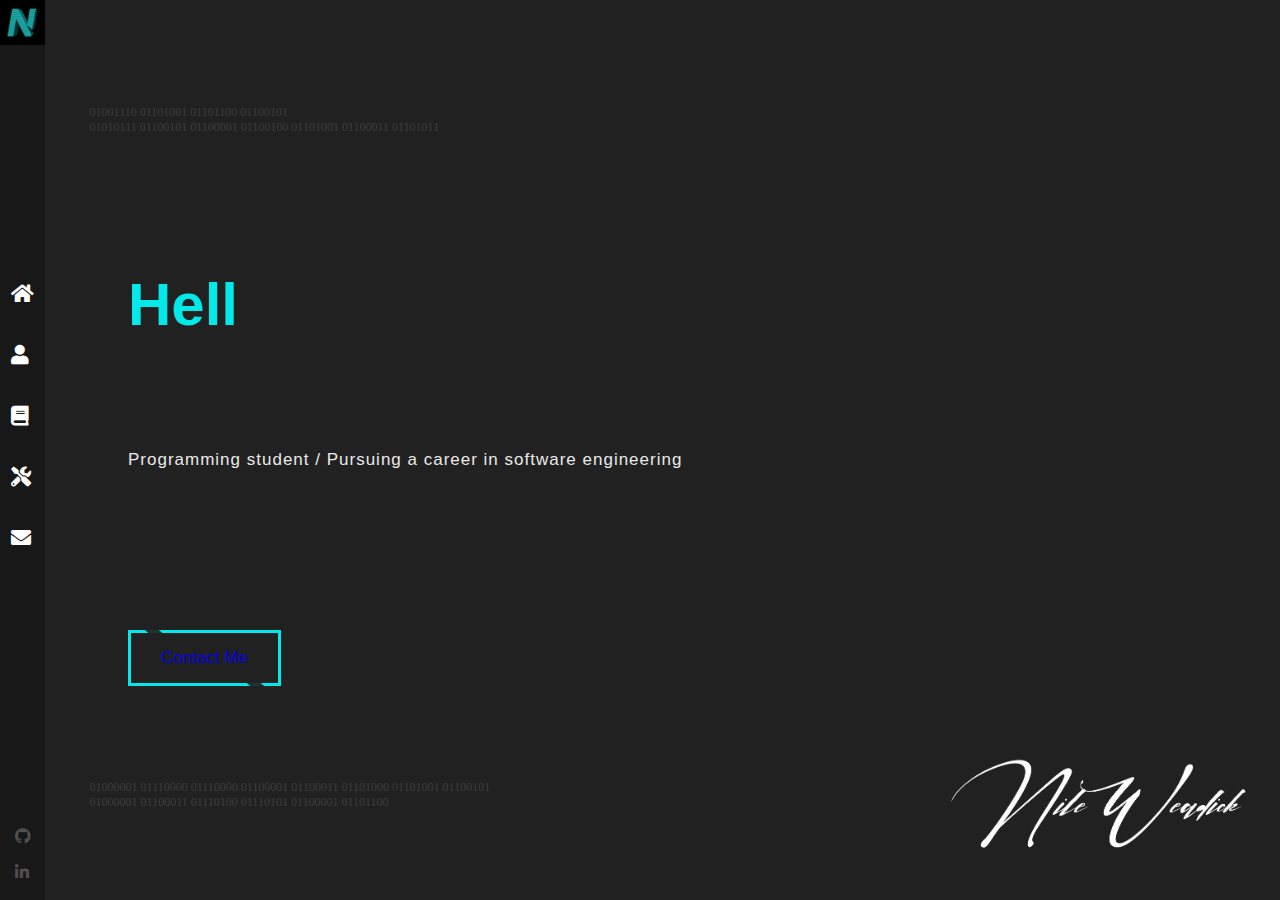
<file: index.html>
<!DOCTYPE html>
<html>
    <head>
        <meta charset="UTF-8">
        <meta name="viewport" content="width=device-width, initial-scale=1.0">
        <link rel="Shortcut icon" type="image/png" href="Cyan3DN-favicon.png">
        <link rel="Stylesheet" type="text/css" href="Style-Home.css">
        <link rel="Stylesheet" href="https://cdnjs.cloudflare.com/ajax/libs/font-awesome/5.11.2/css/all.css">
        <title>Nile Weadick</title>
    </head>
    <body>
        <header>
            <img class="logo" src="Cyan3DN.png">
            <nav>
                <ul class="main-links">
                    <li><a href="index.html"><i class="fas fa-home"></i></a></li>                    
                    <li><a href="About-Me.html"><i class="fas fa-user"></i></a></li>
                    <li><a href="Education.html"><i class="fas fa-book"></i></a></li>
                    <li><a href="Tools.html"><i class="fas fa-tools"></i></a></li>
                    <li><a href="Contact.html"><i class="fas fa-envelope"></i></a></li>
                </ul>
            </nav>
            <ul class="bottom-links">
                <li><a href="https://github.com/Nile-Weadick" target="Blank"><i class="fab fa-github"></i></a></li>
                <li><a href="https://www.linkedin.com/in/nileweadick/" target="Blank"><i class="fab fa-linkedin-in"></i></a></li>
            </ul>
        </header>
        <main>
            <div class="signature"><img src="Sig-web.png" alt="Signature" width="300"/></div>
            <p class="title-font">Hello,<br>I'm Nile Weadick.</p>
            <p class="text-font">Programming student / Pursuing a career in software engineering</p>
            <button class="btn"><a href="Contact.html">Contact Me</a></button>
            <p class="binary-appachie">01000001 01110000 01110000 01100001 01100011 01101000 01101001 01100101<br>01000001 01100011 01110100 01110101 01100001 01101100</p>
            <p class="binary-nile-weadick">01001110 01101001 01101100 01100101<br>01010111 01100101 01100001 01100100 01101001 01100011 01101011</p>
            <script src="Home.js"></script>
        </main>
    </body>
</html>
</file>
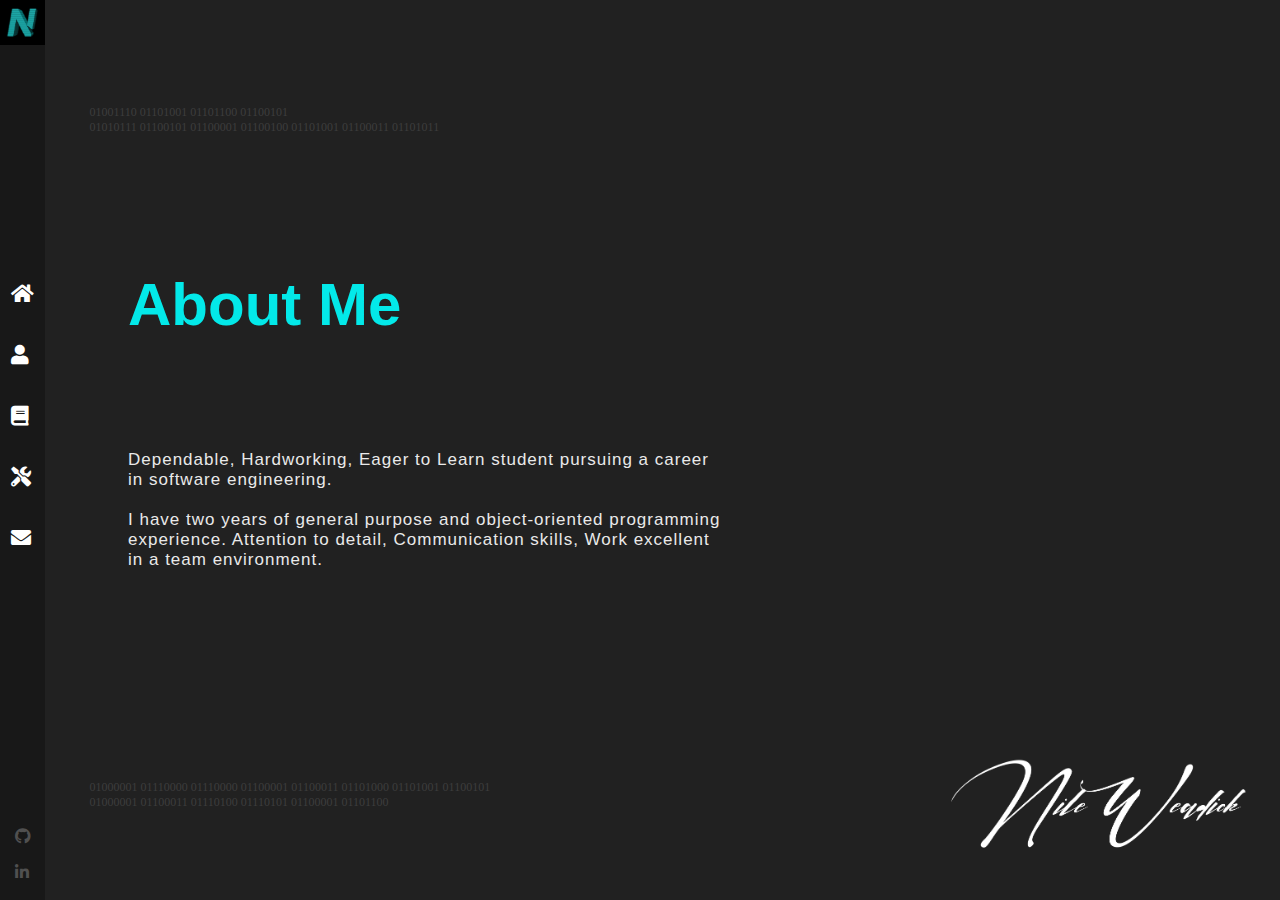
<file: About-Me.html>
<!DOCTYPE html>
<html>
    <head>
        <meta charset="UTF-8">
        <meta name="viewport" content="width=device-width, initial-scale=1.0">
        <link rel="Shortcut icon" type="image/png" href="Cyan3DN-favicon.png">
        <link rel="Stylesheet" type="text/css" href="Style-About.css">
        <link rel="Stylesheet" href="https://cdnjs.cloudflare.com/ajax/libs/font-awesome/5.11.2/css/all.css">
        <title>Nile Weadick</title>
    </head>
    <body>
        <header>
            <img class="logo" src="Cyan3DN.png">
            <nav>
                <ul class="main-links">
                    <li><a href="index.html"><i class="fas fa-home"></i></a></li>
                    <li><a href="About-Me.html"><i class="fas fa-user"></i></a></li>
                    <li><a href="Education.html"><i class="fas fa-book"></i></a></li>
                    <li><a href="Tools.html"><i class="fas fa-tools"></i></a></li>
                    <li><a href="Contact.html"><i class="fas fa-envelope"></i></a></li>
                </ul>
            </nav>
            <ul class="bottom-links">
                <li><a href="https://github.com/Nile-Weadick" target="Blank"><i class="fab fa-github"></i></a></li>
                <li><a href="https://www.linkedin.com/in/nileweadick/" target="Blank"><i class="fab fa-linkedin-in"></i></a></li>
            </ul>
        </header>
            <main>
                <div class="signature"><img src="Sig-web.png" alt="Signature" width="300"/></div>
                <p class="title-font">About Me</p>
                <p class="text-font">Dependable, Hardworking, Eager to Learn student pursuing a career <br> in software engineering. 
                <br><br>I have two years of general purpose and object-oriented programming<br>
                experience. Attention to detail, Communication skills, Work excellent <br> in a team environment.</p>
                <p class="binary-appachie">01000001 01110000 01110000 01100001 01100011 01101000 01101001 01100101<br>01000001 01100011 01110100 01110101 01100001 01101100</p>
                <p class="binary-nile-weadick">01001110 01101001 01101100 01100101<br>01010111 01100101 01100001 01100100 01101001 01100011 01101011</p>
            </main>
        </body>
</html>
</file>
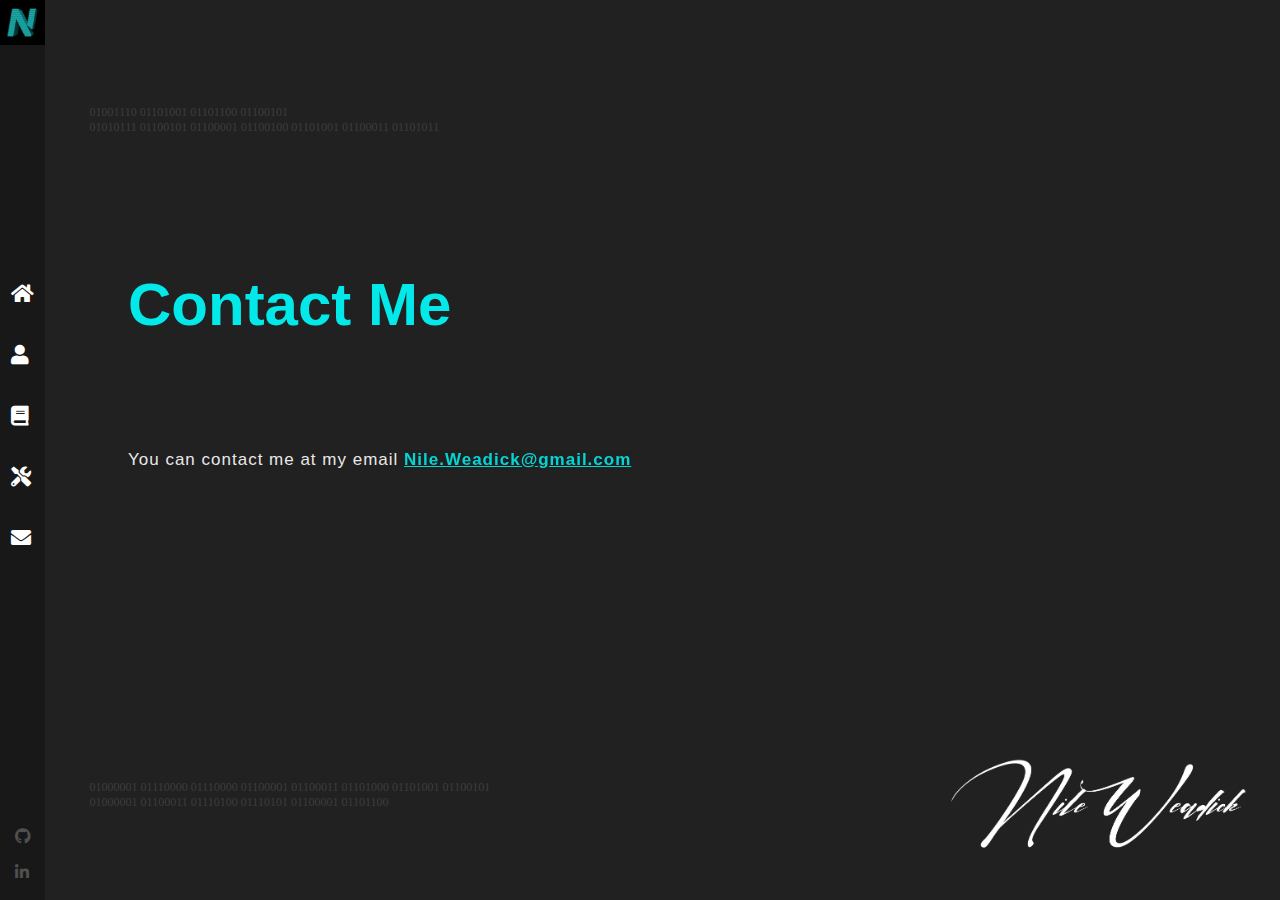
<file: Contact.html>
<!DOCTYPE html>
<html>
    <head>
        <meta charset="UTF-8">
        <meta name="viewport" content="width=device-width, initial-scale=1.0">
        <link rel="Shortcut icon" type="image/png" href="Cyan3DN-favicon.png">
        <link rel="Stylesheet" type="text/css" href="Style-Contact.css">
        <link rel="Stylesheet" href="https://cdnjs.cloudflare.com/ajax/libs/font-awesome/5.11.2/css/all.css">
        <title>Nile Weadick</title>
    </head>
    <body>
        <header>
            <img class="logo" src="Cyan3DN.png">
            <nav>
                <ul class="main-links">
                    <li><a href="index.html"><i class="fas fa-home"></i></a></li>
                    <li><a href="About-Me.html"><i class="fas fa-user"></i></a></li>
                    <li><a href="Education.html"><i class="fas fa-book"></i></a></li>
                    <li><a href="Tools.html"><i class="fas fa-tools"></i></a></li>
                    <li><a href="Contact.html"><i class="fas fa-envelope"></i></a></li>
                </ul>
            </nav>
            <ul class="bottom-links">
                <li><a href="https://github.com/Nile-Weadick" target="Blank"><i class="fab fa-github"></i></a></li>
                <li><a href="https://www.linkedin.com/in/nileweadick/" target="Blank"><i class="fab fa-linkedin-in"></i></a></li>
            </ul>
        </header>
            <main>
                <div class="signature"><img src="Sig-web.png" alt="Signature" width="300"/></div>
                <p class="title-font">Contact Me</p>
                <p class="text-font">You can contact me at my email <b>Nile.Weadick@gmail.com</b></p>
                <p class="binary-appachie">01000001 01110000 01110000 01100001 01100011 01101000 01101001 01100101<br>01000001 01100011 01110100 01110101 01100001 01101100</p>
                <p class="binary-nile-weadick">01001110 01101001 01101100 01100101<br>01010111 01100101 01100001 01100100 01101001 01100011 01101011</p>
            </main>
        </body>
</html>
</file>
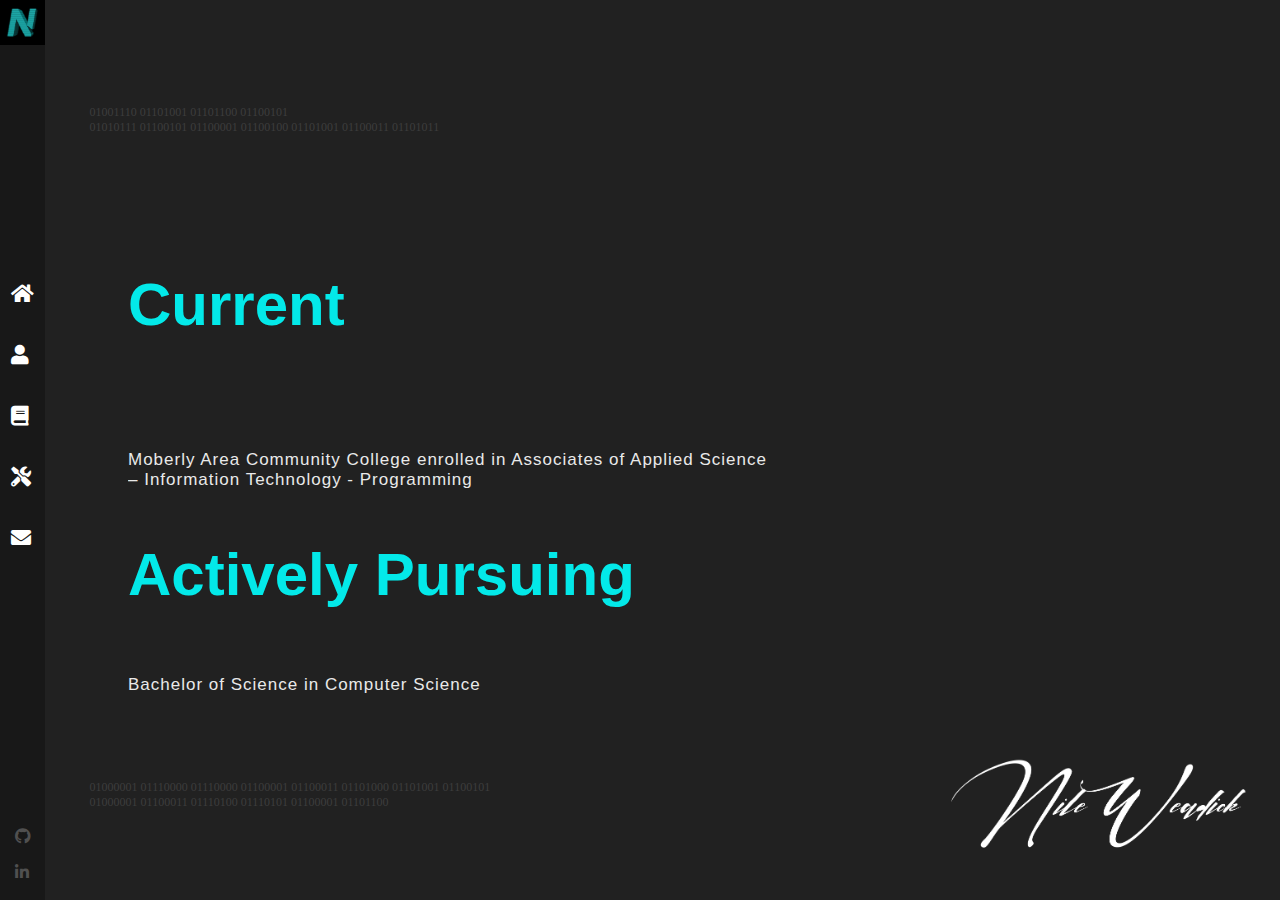
<file: Education.html>
<!DOCTYPE html>
<html>
    <head>
        <meta charset="UTF-8">
        <meta name="viewport" content="width=device-width, initial-scale=1.0">
        <link rel="Shortcut icon" type="image/png" href="Cyan3DN-favicon.png">
        <link rel="Stylesheet" type="text/css" href="Style-Education.css">
        <link rel="Stylesheet" href="https://cdnjs.cloudflare.com/ajax/libs/font-awesome/5.11.2/css/all.css">
        <title>Nile Weadick</title>
    </head>
    <body>
        <header>
            <img class="logo" src="Cyan3DN.png">
            <nav>
                <ul class="main-links">
                    <li><a href="index.html"><i class="fas fa-home"></i></a></li>
                    <li><a href="About-Me.html"><i class="fas fa-user"></i></a></li>
                    <li><a href="Education.html"><i class="fas fa-book"></i></a></li>
                    <li><a href="Tools.html"><i class="fas fa-tools"></i></a></li>
                    <li><a href="Contact.html"><i class="fas fa-envelope"></i></a></li>
                </ul>
            </nav>
            <ul class="bottom-links">
                <li><a href="https://github.com/Nile-Weadick" target="Blank"><i class="fab fa-github"></i></a></li>
                <li><a href="https://www.linkedin.com/in/nileweadick/" target="Blank"><i class="fab fa-linkedin-in"></i></a></li>
            </ul>
        </header>
            <main>
                <div class="signature"><img src="Sig-web.png" alt="Signature" width="300"/></div>
                <p class="title-font">Current</p>
                <p class="text-font">Moberly Area Community College enrolled in Associates of Applied Science <br> – Information Technology - Programming</p>
                <p class="title-font-2">Actively Pursuing</p>
                <p class="text-font-2">Bachelor of Science in Computer Science</p>
                <p class="binary-appachie">01000001 01110000 01110000 01100001 01100011 01101000 01101001 01100101<br>01000001 01100011 01110100 01110101 01100001 01101100</p>
                <p class="binary-nile-weadick">01001110 01101001 01101100 01100101<br>01010111 01100101 01100001 01100100 01101001 01100011 01101011</p>
            </main>
        </body>
</html>
</file>
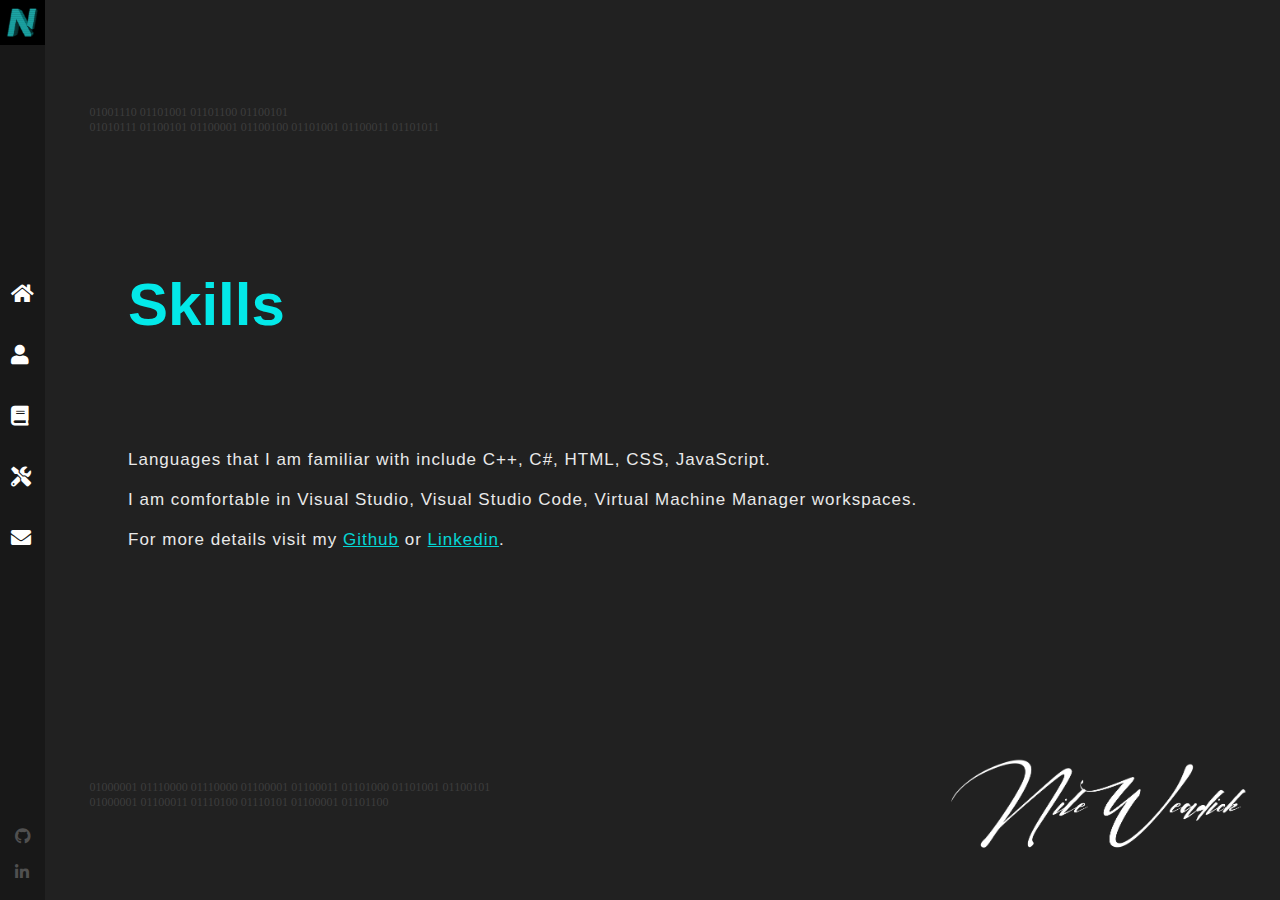
<file: Tools.html>
<!DOCTYPE html>
<html>
    <head>
        <meta charset="UTF-8">
        <meta name="viewport" content="width=device-width, initial-scale=1.0">
        <link rel="Shortcut icon" type="image/png" href="Cyan3DN-favicon.png">
        <link rel="Stylesheet" type="text/css" href="Style-Skills.css">
        <link rel="Stylesheet" href="https://cdnjs.cloudflare.com/ajax/libs/font-awesome/5.11.2/css/all.css">
        <title>Nile Weadick</title>
    </head>
    <body>
        <header>
            <img class="logo" src="Cyan3DN.png">
            <nav>
                <ul class="main-links">
                    <li><a href="index.html"><i class="fas fa-home"></i></a></li>
                    <li><a href="About-Me.html"><i class="fas fa-user"></i></a></li>
                    <li><a href="Education.html"><i class="fas fa-book"></i></a></li>
                    <li><a href="Tools.html"><i class="fas fa-tools"></i></a></li>
                    <li><a href="Contact.html"><i class="fas fa-envelope"></i></a></li>
                </ul>
            </nav>
            <ul class="bottom-links">
                <li><a href="https://github.com/Nile-Weadick" target="Blank"><i class="fab fa-github"></i></a></li>
                <li><a href="https://www.linkedin.com/in/nileweadick/" target="Blank"><i class="fab fa-linkedin-in"></i></a></li>
            </ul>
        </header>
            <main>
                <div class="signature"><img src="Sig-web.png" alt="Signature" width="300"/></div>
                <p class="title-font">Skills</p>
                <p class="text-font">Languages that I am familiar with include C++, C#, HTML, CSS, JavaScript.<br>
                <br>I am comfortable in Visual Studio, Visual Studio Code, Virtual Machine Manager workspaces.<br>
                <br>For more details visit my <a class="skills-links" href="https://github.com/Nile-Weadick" target="Blank">Github</a>
                or <a class="skills-links" href="https://www.linkedin.com/in/nileweadick/" target="Blank">Linkedin</a>.
                </p>
                <p class="binary-appachie">01000001 01110000 01110000 01100001 01100011 01101000 01101001 01100101<br>01000001 01100011 01110100 01110101 01100001 01101100</p>
                <p class="binary-nile-weadick">01001110 01101001 01101100 01100101<br>01010111 01100101 01100001 01100100 01101001 01100011 01101011</p>
            </main>
        </body>
</html>
</file>
<file: Style-Home.css>
*{
    margin: 0;
    padding: 0;
    list-style: none;
    text-decoration: none;
    background: #212121;
}

header{
    display: flex;
    justify-content: space-between;
    align-items: center;
    flex-direction: column;
    background: #181818;
    width: 3.5%;
    height: 100%;
    position: fixed;
}

.logo{
    background: #181818;
    max-width: 100%;
    background: black;
    user-select: none;
}

.main-links li i{
    color: white;
    font-size: 20px;
    padding-bottom: 40px;
    background: #181818;
    width: 22.5px;
    height: 21px;
}

.main-links li i:hover{
    color: cyan;
    opacity: 90%;
}

.bottom-links li i{
    color: #505050;
    padding-bottom: 20px;
    background: #181818;
    width: 15.5px;
    height: 16px;
}

.bottom-links li i:hover{
    color: cyan;
    opacity: 90%;
}

.signature{
    position: absolute;
    right: 2.5%;
    bottom: 5%;
    user-select: none;
    animation-name: sigFadeIn;
    animation-duration: 3s;
}

@keyframes sigFadeIn{
    from{opacity: 0%;}
    to{opacity: 1;}
}
.title-font{
    color: cyan;
    position: absolute;
    left: 10%;
    top: 30%;
    font-weight: 700;
    font-size: 60px;
    font-family: Arial, Helvetica, sans-serif;
    opacity: 90%;
    user-select: none;
    resize: both ;
}

.text-font{
    color: white;
    position: absolute;
    left: 10%;
    top: 40%;
    font-size: 17px;
    font-family: Arial, Helvetica, sans-serif;
    user-select: none;
    letter-spacing: 1px;
    opacity: 90%;
    animation-name: textDelay;
    animation-duration: 5.4s;
}

@keyframes textDelay{
    from{opacity: 0;}
    to{opacity: .9;}
}

@-webkit-keyframes textDelay{
    from{opacity: 0;}
    to{opacity: .9;}
}

.binary-appachie{
    position: absolute;
    left: 7%;
    bottom: 10%;
    color: #505050;
    opacity: 60%;
    font-size: 12px;
    user-select: none;
    animation-name: binaryFadeIn;
    -webkit-animation-name: binaryFadeIn;
    animation-duration: 2s;
    -webkit-animation-duration: 2s;
}

.binary-nile-weadick{
    position: absolute;
    left: 7%;
    bottom: 85%;
    color: #505050;
    opacity: 60%;
    font-size: 12px;
    user-select: none;
    animation-name: binaryFadeIn;
    -webkit-animation-name: binaryFadeIn;
    animation-duration: 2s;
    -webkit-animation-duration: 2s;
}

@keyframes binaryFadeIn{
    from{opacity: 0%;}
    to {opacity: 60%;}
}

@-webkit-keyframes binaryFadeIn{
    from{opacity: 0%;}
    to {opacity: 60%;}
}
.btn{
    position: absolute;
    left: 10%;
    top: 55%;
    background: none;
    box-sizing: border-box;
    border: 3px solid cyan;
    padding: 15px 30px;
    font-size: 17px;
    color: cyan;
    opacity: 90%;
    cursor: pointer;
    user-select: none;
}

.btn::before, .btn::after{
    color: cyan;
    opacity: 90%;
    content: "";
    position: absolute;
    width: 14px;
    height: 4px;
    background: #212121;
    transform: skewX(50deg);
    transition: .4s linear;
    -webkit-transform: skewX(50deg);
    -webkit-transition: .4s linear;
}

.btn::before{
    top: -4px;
    left: 10%;
}

.btn::after{
    bottom: -4px;
    right: 10%;
}

.btn:hover::before{
    left: 80%;
}

.btn:hover::after{
    right: 80%;
}

.btn :visited{
    color: cyan;
    opacity: 90%;
}

@media screen and (max-width: 1024px){

    header{
        width: 10%;
    }

    .binary-nile-weadick{
        left: 12.5%;
    }

    .binary-appachie{
        left: 12.5%;
    }

    .btn{
        left: 15%;
    }

    .text-font{
        left: 15%;
    }

    .title-font{
        left: 15%;
    }

    .main-links li i{
        font-size: 20px;
    }

    .bottom-links li i{
        font-size: 15px;
    }
    .signature{
        visibility: hidden;
    }
}

@media screen and (max-height: 1024px){
    .btn{
        top: 70%;
    }

    .text-font{
        top: 50%;
    }
}

@media screen and (max-height: 768px){
    .binary-appachie{
        font-size: 10px;
    }

    .binary-nile-weadick{
        font-size: 10px;
    }
}

@media screen and (max-width: 500px){
    header{
        width: 15%;
    }

    .binary-nile-weadick{
        left: 17.5%;
        font-size: 6px;
    }

    .binary-appachie{
        left: 17.5%;
        font-size: 6px;
    }

    .btn{
        left: 20%;
        padding: 10px 20px;
        font-size: 12px;
    }

    .title-font{
        font-size: 35px;
        left: 20%;
    }

    .text-font{
        left: 20%;
        font-size: 12px;
    }
}

@media screen and (max-height: 500px){
    .main-links li i{
        font-size: 15px;
        padding-bottom: 10px;
    }
    
    .bottom-links li i{
        font-size: 15px;
        padding-bottom: 10px;
    }

    .binary-appachie{
        visibility: hidden;
    }
    
    .binary-nile-weadick{
        font-size: 6px;
    }

    .title-font{
        font-size: 35px;
    }

    .text-font{
        font-size: 12px;
    }

    .btn{
        padding: 10px 20px;
        font-size: 12px;
    }
}
</file>
<file: Style-About.css>
*{
    margin: 0;
    padding: 0;
    list-style: none;
    text-decoration: none;
    background: #212121;
}

header{
    display: flex;
    justify-content: space-between;
    align-items: center;
    flex-direction: column;
    background: #181818;
    width: 3.5%;
    height: 100%;
    position: fixed;
}

.logo{
    background: #181818;
    max-width: 100%;
    background: black;
    user-select: none;
}

.main-links li i{
    color: white;
    font-size: 20px;
    padding-bottom: 40px;
    background: #181818;
    width: 22.5px;
    height: 21px;
}

.main-links li i:hover{
    color: cyan;
    opacity: 90%;
}

.bottom-links li i{
    color: #505050;
    padding-bottom: 20px;
    background: #181818;
    width: 15.5px;
    height: 16px;
}

.bottom-links li i:hover{
    color: cyan;
    opacity: 90%;
}
.signature{
    position: absolute;
    right: 2.5%;
    bottom: 5%;
    user-select: none;
}
.title-font{
    color: cyan;
    position: absolute;
    left: 10%;
    top: 30%;
    font-weight: 700;
    font-size: 60px;
    font-family: Arial, Helvetica, sans-serif;
    opacity: 90%;
    user-select: none;
}

.text-font{
    color: white;
    position: absolute;
    left: 10%;
    top: 40%;
    font-size: 17px;
    font-family: Arial, Helvetica, sans-serif;
    letter-spacing: 1px;
    opacity: 90%;
    user-select: none;
}

.binary-appachie{
    position: absolute;
    left: 7%;
    bottom: 10%;
    color: #505050;
    opacity: 60%;
    font-size: 12px;
    user-select: none;
}

.binary-nile-weadick{
    position: absolute;
    left: 7%;
    bottom: 85%;
    color: #505050;
    opacity: 60%;
    font-size: 12px;
    user-select: none;
}

@media screen and (max-width: 1024px){

    header{
        width: 10%;
    }

    .binary-nile-weadick{
        left: 12.5%;
    }

    .binary-appachie{
        left: 12.5%;
    }
    
    .text-font{
        left: 15%;
    }

    .title-font{
        left: 15%;
    }

    .main-links li i{
        font-size: 20px;
    }

    .bottom-links li i{
        font-size: 15px;
    }
    .signature{
        visibility: hidden;
    }
}

@media screen and (max-height: 1024px){
    .text-font{
        top: 50%;
    }
}

@media screen and (max-height: 768px){
    .binary-appachie{
        font-size: 10px;
    }

    .binary-nile-weadick{
        font-size: 10px;
    }
}

@media screen and (max-width: 500px){
    header{
        width: 15%;
    }

    .binary-nile-weadick{
        left: 17.5%;
        font-size: 6px;
    }

    .binary-appachie{
        left: 17.5%;
        font-size: 6px;
    }

    .title-font{
        font-size: 35px;
        left: 20%;
    }

    .text-font{
        left: 20%;
        font-size: 12px;
    }
}

@media screen and (max-height: 500px){
    .main-links li i{
        font-size: 15px;
        padding-bottom: 10px;
    }
    
    .bottom-links li i{
        font-size: 15px;
        padding-bottom: 10px;
    }

    .binary-appachie{
        visibility: hidden;
    }
    
    .binary-nile-weadick{
        font-size: 6px;
    }

    .title-font{
        font-size: 35px;
    }

    .text-font{
        font-size: 12px;
    }
}
</file>
<file: Style-Contact.css>
*{
    margin: 0;
    padding: 0;
    list-style: none;
    text-decoration: none;
    background: #212121;
}

header{
    display: flex;
    justify-content: space-between;
    align-items: center;
    flex-direction: column;
    background: #181818;
    width: 3.5%;
    height: 100%;
    position: fixed;
}

.logo{
    background: #181818;
    max-width: 100%;
    background: black;
    user-select: none;
}

.main-links li i{
    color: white;
    font-size: 20px;
    padding-bottom: 40px;
    background: #181818;
    width: 22.5px;
    height: 21px;
}

.main-links li i:hover{
    color: cyan;
    opacity: 90%;
}


.bottom-links li i{
    color: #505050;
    padding-bottom: 20px;
    background: #181818;
    width: 15.5px;
    height: 16px;
}

.bottom-links li i:hover{
    color: cyan;
    opacity: 90%;
}
.signature{
    position: absolute;
    right: 2.5%;
    bottom: 5%;
    user-select: none;
}
.title-font{
    color: cyan;
    position: absolute;
    left: 10%;
    top: 30%;
    font-weight: 700;
    font-size: 60px;
    font-family: Arial, Helvetica, sans-serif;
    opacity: 90%;
    user-select: none;
}

.text-font{
    color: white;
    position: absolute;
    left: 10%;
    top: 40%;
    font-size: 17px;
    font-family: Arial, Helvetica, sans-serif;
    letter-spacing: 1px;
    opacity: 90%;
    user-select: none;
}

.text-font b{
    color: cyan;
    opacity: 90%;
    text-decoration: underline;
}
.binary-appachie{
    position: absolute;
    left: 7%;
    bottom: 10%;
    color: #505050;
    opacity: 60%;
    font-size: 12px;
    user-select: none;
}

.binary-nile-weadick{
    position: absolute;
    left: 7%;
    bottom: 85%;
    color: #505050;
    opacity: 60%;
    font-size: 12px;
    user-select: none;
}

@media screen and (max-width: 1024px){

    header{
        width: 10%;
    }

    .binary-nile-weadick{
        left: 12.5%;
    }

    .binary-appachie{
        left: 12.5%;
    }
    
    .text-font{
        left: 15%;
    }

    .title-font{
        left: 15%;
    }

    .main-links li i{
        font-size: 20px;
    }

    .bottom-links li i{
        font-size: 15px;
    }
    .signature{
        visibility: hidden;
    }
}

@media screen and (max-height: 1024px){
    .text-font{
        top: 50%;
    }
}

@media screen and (max-height: 768px){
    .binary-appachie{
        font-size: 10px;
    }

    .binary-nile-weadick{
        font-size: 10px;
    }
}

@media screen and (max-width: 500px){
    header{
        width: 15%;
    }

    .binary-nile-weadick{
        left: 17.5%;
        font-size: 6px;
    }

    .binary-appachie{
        left: 17.5%;
        font-size: 6px;
    }

    .title-font{
        font-size: 35px;
        left: 20%;
    }

    .text-font{
        left: 20%;
        font-size: 12px;
    }
}

@media screen and (max-height: 500px){
    .main-links li i{
        font-size: 15px;
        padding-bottom: 10px;
    }
    
    .bottom-links li i{
        font-size: 15px;
        padding-bottom: 10px;
    }

    .binary-appachie{
        visibility: hidden;
    }
    
    .binary-nile-weadick{
        font-size: 6px;
    }

    .title-font{
        font-size: 35px;
    }

    .text-font{
        font-size: 12px;
    }
}
</file>
<file: Style-Education.css>
*{
    margin: 0;
    padding: 0;
    list-style: none;
    text-decoration: none;
    background: #212121;
}

header{
    display: flex;
    justify-content: space-between;
    align-items: center;
    flex-direction: column;
    background: #181818;
    width: 3.5%;
    height: 100%;
    position: fixed;
}

.logo{
    background: #181818;
    max-width: 100%;
    background: black;
    user-select: none;
}

.main-links li i{
    color: white;
    font-size: 20px;
    padding-bottom: 40px;
    background: #181818;
    width: 22.5px;
    height: 21px;
}

.main-links li i:hover{
    color: cyan;
    opacity: 90%;
}


.bottom-links li i{
    color: #505050;
    padding-bottom: 20px;
    background: #181818;
    width: 15.5px;
    height: 16px;
}

.bottom-links li i:hover{
    color: cyan;
    opacity: 90%;
}
.signature{
    position: absolute;
    right: 2.5%;
    bottom: 5%;
    user-select: none;
}
.title-font{
    color: cyan;
    position: absolute;
    left: 10%;
    top: 30%;
    font-weight: 700;
    font-size: 60px;
    font-family: Arial, Helvetica, sans-serif;
    opacity: 90%;
    user-select: none;
}

.text-font{
    color: white;
    position: absolute;
    left: 10%;
    top: 40%;
    font-size: 17px;
    font-family: Arial, Helvetica, sans-serif;
    letter-spacing: 1px;
    opacity: 90%;
    user-select: none;
}

.binary-appachie{
    position: absolute;
    left: 7%;
    bottom: 10%;
    color: #505050;
    opacity: 60%;
    font-size: 12px;
    user-select: none;
}

.binary-nile-weadick{
    position: absolute;
    left: 7%;
    bottom: 85%;
    color: #505050;
    opacity: 60%;
    font-size: 12px;
    user-select: none;
}
.title-font-2{
    color: cyan;
    position: absolute;
    left: 10%;
    top: 50%;
    font-weight: 700;
    font-size: 60px;
    font-family: Arial, Helvetica, sans-serif;
    opacity: 90%;
    user-select: none;
}

.text-font-2{
    color: white;
    position: absolute;
    left: 10%;
    top: 60%;
    font-size: 17px;
    font-family: Arial, Helvetica, sans-serif;
    letter-spacing: 1px;
    opacity: 90%;
    user-select: none;
}

@media screen and (max-width: 1024px){

    header{
        width: 10%;
    }

    .binary-nile-weadick{
        left: 12.5%;
    }

    .binary-appachie{
        left: 12.5%;
    }
    
    .text-font{
        left: 15%;
    }

    .title-font{
        left: 15%;
    }

    .text-font-2{
        left: 15%;
    }

    .title-font-2{
        left: 15%;
    }

    .main-links li i{
        font-size: 20px;
    }

    .bottom-links li i{
        font-size: 15px;
    }
    .signature{
        visibility: hidden;
    }
}

@media screen and (max-height: 1024px){
    .text-font{
        top: 50%;
    }

    .title-font-2{
        top: 60%;
    }
    .text-font-2{
        top: 75%;
    }
}

@media screen and (max-height: 768px){
    .binary-appachie{
        font-size: 10px;
    }

    .binary-nile-weadick{
        font-size: 10px;
    }

    .text-font-2{
        top: 80%;
    }
}

@media screen and (max-width: 500px){
    header{
        width: 15%;
    }

    .binary-nile-weadick{
        left: 17.5%;
        font-size: 6px;
    }

    .binary-appachie{
        left: 17.5%;
        font-size: 6px;
    }

    .title-font{
        font-size: 35px;
        left: 20%;
    }

    .text-font{
        left: 20%;
        font-size: 12px;
    }

    .title-font-2{
        font-size: 35px;
        left: 20%;
    }

    .text-font-2{
        left: 20%;
        font-size: 12px;
    }
}

@media screen and (max-height: 500px){
    .main-links li i{
        font-size: 15px;
        padding-bottom: 10px;
    }
    
    .bottom-links li i{
        font-size: 15px;
        padding-bottom: 10px;
    }

    .binary-appachie{
        visibility: hidden;
    }
    
    .binary-nile-weadick{
        font-size: 6px;
    }

    .title-font{
        font-size: 35px;
    }

    .text-font{
        font-size: 12px;
    }

    .title-font-2{
        top: 65%;
        font-size: 35px;
    }

    .text-font-2{
        font-size: 12px;
        top: 85%;
    }
}
</file>
<file: Style-Skills.css>
*{
    margin: 0;
    padding: 0;
    list-style: none;
    text-decoration: none;
    background: #212121;
}

header{
    display: flex;
    justify-content: space-between;
    align-items: center;
    flex-direction: column;
    background: #181818;
    width: 3.5%;
    height: 100%;
    position: fixed;
}

.logo{
    background: #181818;
    max-width: 100%;
    background: black;
    user-select: none;
}

.main-links li i{
    color: white;
    font-size: 20px;
    padding-bottom: 40px;
    background: #181818;
    width: 22.5px;
    height: 21px;
}

.main-links li i:hover{
    color: cyan;
    opacity: 90%;
}


.bottom-links li i{
    color: #505050;
    padding-bottom: 20px;
    background: #181818;
    width: 15.5px;
    height: 16px;
}

.bottom-links li i:hover{
    color: cyan;
    opacity: 90%;
}
.signature{
    position: absolute;
    right: 2.5%;
    bottom: 5%;
    user-select: none;
}
.title-font{
    color: cyan;
    position: absolute;
    left: 10%;
    top: 30%;
    font-weight: 700;
    font-size: 60px;
    font-family: Arial, Helvetica, sans-serif;
    opacity: 90%;
    user-select: none;
}

.text-font{
    color: white;
    position: absolute;
    left: 10%;
    top: 40%;
    font-size: 17px;
    font-family: Arial, Helvetica, sans-serif;
    letter-spacing: 1px;
    opacity: 90%;
    user-select: none;
}

.text-font b{
    color: cyan;
    opacity: 90%;
    text-decoration: underline;
}
.binary-appachie{
    position: absolute;
    left: 7%;
    bottom: 10%;
    color: #505050;
    opacity: 60%;
    font-size: 12px;
    user-select: none;
}

.binary-nile-weadick{
    position: absolute;
    left: 7%;
    bottom: 85%;
    color: #505050;
    opacity: 60%;
    font-size: 12px;
    user-select: none;
}
.skills-links{
    color: cyan;
    text-decoration: underline;
    opacity: 90%;
}

@media screen and (max-width: 1024px){

    header{
        width: 10%;
    }

    .binary-nile-weadick{
        left: 12.5%;
    }

    .binary-appachie{
        left: 12.5%;
    }
    
    .text-font{
        left: 15%;
    }

    .title-font{
        left: 15%;
    }

    .main-links li i{
        font-size: 20px;
    }

    .bottom-links li i{
        font-size: 15px;
    }
    .signature{
        visibility: hidden;
    }
}

@media screen and (max-height: 1024px){
    .text-font{
        top: 50%;
    }
}

@media screen and (max-height: 768px){
    .binary-appachie{
        font-size: 10px;
    }

    .binary-nile-weadick{
        font-size: 10px;
    }
}

@media screen and (max-width: 500px){
    header{
        width: 15%;
    }

    .binary-nile-weadick{
        left: 17.5%;
        font-size: 6px;
    }

    .binary-appachie{
        left: 17.5%;
        font-size: 6px;
    }

    .title-font{
        font-size: 35px;
        left: 20%;
    }

    .text-font{
        left: 20%;
        font-size: 12px;
    }
}

@media screen and (max-height: 500px){
    .main-links li i{
        font-size: 15px;
        padding-bottom: 10px;
    }
    
    .bottom-links li i{
        font-size: 15px;
        padding-bottom: 10px;
    }

    .binary-appachie{
        visibility: hidden;
    }
    
    .binary-nile-weadick{
        font-size: 6px;
    }

    .title-font{
        font-size: 35px;
    }

    .text-font{
        font-size: 12px;
    }
}
</file>
